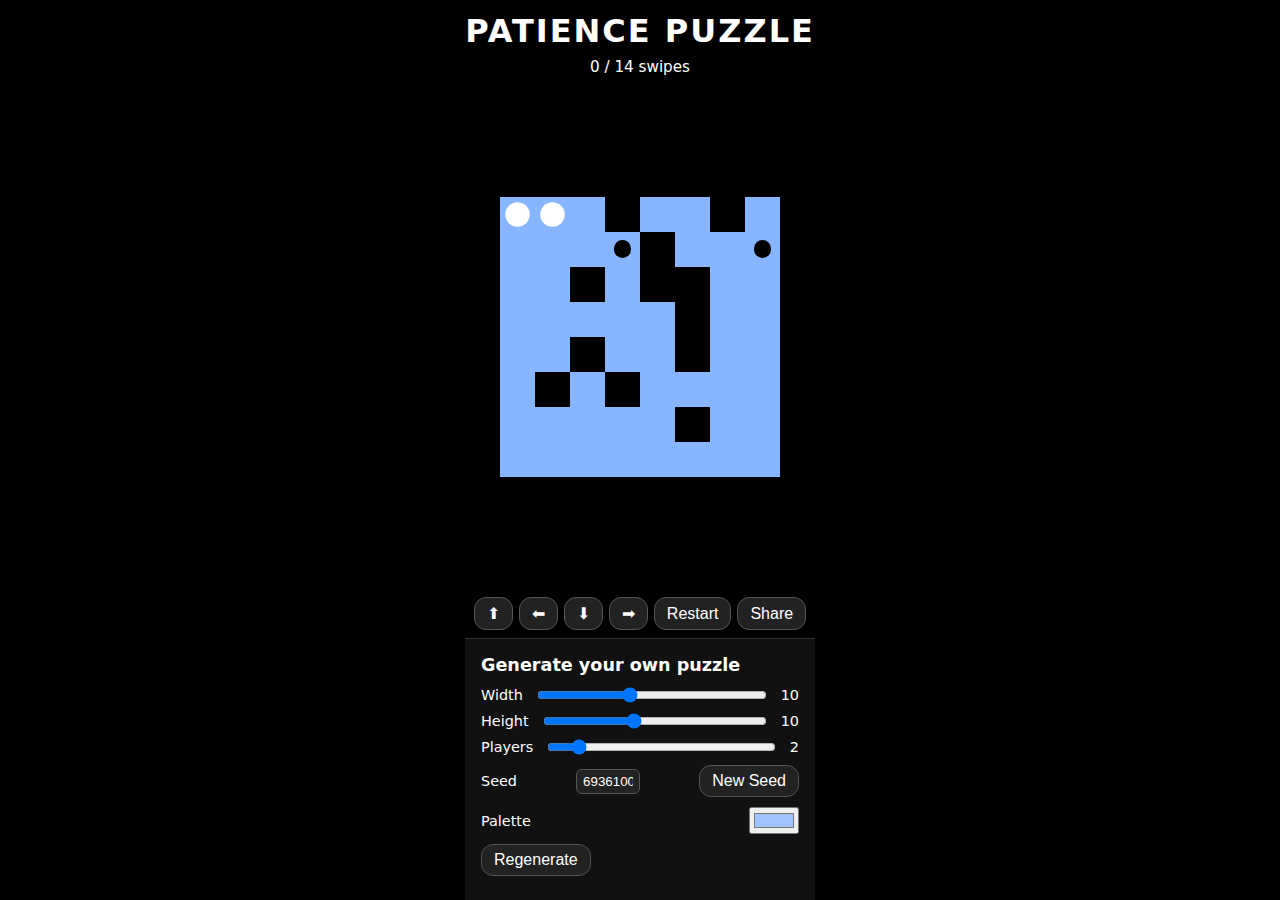
<file: patience_puzzle.html>
<!DOCTYPE html>
<html lang="en">
<head>
  <meta charset="utf-8" />
  <title>Patience Puzzle</title>
  <meta name="viewport" content="width=device-width,initial-scale=1,maximum-scale=1,user-scalable=no" />
  <!-- Open‑Graph defaults (static fallback) -->
  <meta property="og:title" content="Patience Puzzle" />
  <meta property="og:description" content="Test your patience with these sliding logic puzzles. Can you finish in the minimum moves?" />
  <meta property="og:image" content="https://patiencecave.com/assets/patience_puzzle_og.webp" />
  <meta name="twitter:card" content="summary" />
  <meta name="twitter:title" content="Patience Puzzle">
  <meta name="twitter:description" content="Test your patience with these sliding logic puzzles. Can you finish in the minimum moves?">
  <meta name="twitter:image" content="https://patiencecave.com/assets/patience_puzzle_og.webp">
  <style>
    :root{
      --floor:#87b5ff; /* soft blue default */
      --wall:#000;
      --ball:#fff;
    }
    *{box-sizing:border-box;}
    html,body{margin:0;height:100%;background:#000;color:#fff;font-family:system-ui,Arial,sans-serif;overflow:hidden;display:flex;flex-direction:column;align-items:center;justify-content:flex-start;}
    h1{margin:12px 0 8px;font-size:2rem;letter-spacing:2px;text-transform:uppercase;}
    #stats{margin-bottom:8px;font-size:0.95rem;}
    #game-container{position:relative;flex:1;width:100%;max-width:640px;max-height:640px;display:flex;align-items:center;justify-content:center;}
    canvas{touch-action:none;max-width:100%;max-height:100%;background:#000;display:block;}
    /* On‑screen controls */
    #controls{display:flex;flex-wrap:wrap;gap:6px;justify-content:center;margin:8px 0;}
    .btn{background:#222;border:1px solid #555;border-radius:12px;padding:6px 12px;font-size:1rem;color:#fff;cursor:pointer;user-select:none;transition:transform 0.1s;}
    .btn:active{transform:scale(0.93);}    
    /* Generator panel */
    #generator{padding:16px;width:100%;max-width:640px;background:#111;border-top:1px solid #333;overflow:auto;}
    #generator h2{margin:0 0 12px;font-size:1.1rem;}
    label{display:flex;align-items:center;justify-content:space-between;margin-bottom:10px;font-size:0.9rem;width:100%;gap:6px;}
    input[type="range"]{flex:1;margin:0 8px;}
    input[type="number"],input[type="text"]{width:64px;background:#222;color:#fff;border:1px solid #555;border-radius:6px;padding:4px 6px;}
    #error{color:#ff5c5c;font-size:0.9rem;text-align:center;margin-top:8px;}
    /* Goal orb (CSS overlay) */
    .orb{position:absolute;border-radius:50%;pointer-events:none;animation:pulse 1s ease-in-out infinite;}
    .orb::before{content:"";position:absolute;inset:25%;border-radius:50%;background:#000;}
    @keyframes pulse{0%{transform:scale(0);opacity:0.7;}100%{transform:scale(1.4);opacity:0;}}
  </style>
</head>
<body>
  <h1>Patience Puzzle</h1>
  <div id="stats">0 / 0 swipes</div>
  <div id="game-container"><canvas id="board"></canvas></div>
  <div id="controls">
    <button class="btn" id="btnUp">⬆︎</button>
    <button class="btn" id="btnLeft">⬅︎</button>
    <button class="btn" id="btnDown">⬇︎</button>
    <button class="btn" id="btnRight">➡︎</button>
    <button class="btn" id="btnRestart">Restart</button>
    <button class="btn" id="btnShare">Share</button>
  </div>
  <div id="generator">
    <h2>Generate your own puzzle</h2>
    <label>Width <input type="range" id="width" min="2" max="22" value="10"><span id="wVal">10</span></label>
    <label>Height <input type="range" id="height" min="2" max="22" value="10"><span id="hVal">10</span></label>
    <label>Players <input type="range" id="players" min="1" max="10" value="2"><span id="pVal">2</span></label>
    <label>Seed <input type="text" id="seed" placeholder="auto" spellcheck="false"><button class="btn" id="btnSeed">New Seed</button></label>
    <label>Palette <input type="color" id="palette" value="#a0c4ff"></label>
    <button class="btn" id="btnGenerate">Regenerate</button>
    <div id="error"></div>
  </div>

<script>
/*************************************************
 *  Hardest Sliding Balls Puzzle Generator (Browser build)
 *  Original: ChatGPT 2025‑04‑16
 *************************************************/
'use strict';
const DIRS={U:[-1,0],D:[1,0],L:[0,-1],R:[0,1]},OPPOSITE={U:'D',D:'U',L:'R',R:'L'},DIR_LIST=Object.keys(DIRS);
function mulberry32(seed){return function(){let t=(seed+=0x6D2B79F5)>>>0;t=Math.imul(t^(t>>>15),t|1);t^=t+Math.imul(t^(t>>>7),t|61);return((t^(t>>>14))>>>0)/4294967296;};}
function randomBoard(w,h,p,seed=0xDEADBEEF,keepBorder=true){const rnd=mulberry32(seed>>>0),rows=[];for(let r=0;r<h;++r){let line='';for(let c=0;c<w;++c){if(keepBorder&&(r===0||r===h-1||c===0||c===w-1)){line+='#';}else{line+=rnd()<p?'#':'.';}}rows.push(line);}return rows;}
function rayTable(board){const h=board.length,w=board[0].length,ray=new Map();for(let r=0;r<h;++r)for(let c=0;c<w;++c){if(board[r][c]==='#')continue;for(const d of DIR_LIST){const [dr,dc]=DIRS[d];let nr=r,nc=c;while(nr+dr>=0&&nr+dr<h&&nc+dc>=0&&nc+dc<w&&board[nr+dr][nc+dc]!=='#'){nr+=dr;nc+=dc;}ray.set(`${r},${c},${d}`,[nr,nc]);}}return ray;}
const joinVec=v=>`${v[0]},${v[1]}`,cmpVec=(a,b)=>(a[0]-b[0])||(a[1]-b[1]),encState=vecs=>vecs.map(joinVec).join('|'),decState=s=>(s?s.split('|').map(x=>x.split(',').map(Number)):[]);


function applyMove(state,dir,ray){
  const [dr,dc]=DIRS[dir],balls=decState(state),order=balls.slice().sort((a,b)=>((b[0]*dr+b[1]*dc)-(a[0]*dr+a[1]*dc))),occ=new Set(balls.map(joinVec)),moved=[];
  for(const v of order){
    const [wr,wc]=ray.get(`${v[0]},${v[1]},${dir}`);
    let nr=wr,nc=wc;
    while(occ.has(joinVec([nr,nc]))&&(nr!==v[0]||nc!==v[1])){nr-=dr;nc-=dc;}
    moved.push([nr,nc]);
    occ.delete(joinVec(v));
    occ.add(joinVec([nr,nc]));
  }
  moved.sort(cmpVec);
  return encState(moved);
} 

function bfsBackward(board,k,target,ray){const dist=new Map([[target,0]]),q=[target];while(q.length){const s=q.shift(),d0=dist.get(s);for(const dir of DIR_LIST){const pred=applyMove(s,OPPOSITE[dir],ray);if(!dist.has(pred)){dist.set(pred,d0+1);q.push(pred);}}}return dist;}
function diameter(board,k,noDeadEnds=true){const ray=rayTable(board),floors=[];for(let r=0;r<board.length;++r)for(let c=0;c<board[0].length;++c)if(board[r][c]==='.')floors.push([r,c]);const s0=encState(floors.slice(0,k).sort(cmpVec));const d1=bfsForward(s0,ray),s1=[...d1.entries()].reduce((a,b)=>b[1]>a[1]?b:a)[0];const d2=bfsForward(s1,ray),s2=[...d2.entries()].reduce((a,b)=>b[1]>a[1]?b:a);if(noDeadEnds&&s2[1]===0)throw new Error('Graph disconnected');return[s1,s2[0],s2[1]];function bfsForward(start,ray){const dist=new Map([[start,0]]),q=[start];while(q.length){const s=q.shift(),d0=dist.get(s);for(const dir of DIR_LIST){const ns=applyMove(s,dir,ray);if(!dist.has(ns)){dist.set(ns,d0+1);q.push(ns);}}}return dist;}}
function generate(W,H,P,SEED,K){let attempt=0;while(attempt<100){const board=randomBoard(W,H,P,SEED+attempt);try{const ray=rayTable(board);const floors=[];for(let r=0;r<board.length;++r)for(let c=0;c<board[0].length;++c)if(board[r][c]==='.')floors.push([r,c]);if(floors.length<K)throw new Error('Not enough floor');const start=encState(floors.slice(0,K).sort(cmpVec));const dist=bfsBackward(board,K,start,ray);const goalEntries=[...dist.entries()].sort((a,b)=>b[1]-a[1]);const goal=goalEntries[0][0],minSwipes=dist.get(goal);return{board,start,goal,minSwipes};}catch(_){attempt++;}}
return null;}
/*************************************************
 *  UI + Gameplay                               *
 *************************************************/
(function(){
  const qs=id=>document.getElementById(id);
  const canvas=qs('board');
  const ctx=canvas.getContext('2d');
  const container=qs('game-container');
  let cellSize=32; // will adjust
  let game={};
  /* PARAMS */
  
  function defaultParams() {
    return {
      w: +qs('width').value || 10,
      h: +qs('height').value || 10,
      k: +qs('players').value || 2,
      seed: qs('seed').value ? parseInt(qs('seed').value, 10) : Math.floor(Math.random() * 1e9),
      p: 0.25
    };
  }
 // 74871372

  /** Generate or regenerate puzzle */
  // function makePuzzle(params){
  //   const puzzle=generate(params.w,params.h,params.p,params.seed,params.k);
  //   if(!puzzle){
  //     showError('Invalid board. Adjust parameters or choose a new seed.');
  //     return false;
  //   }
  //   game={...params,...puzzle,balls: decState(puzzle.start) ,swipes:0};
  //   qs('error').textContent='';
  //   fitCanvas();
  //   drawBoard();
  //   updateStats();
  //   placeOrbs();
  //   return true;
  // }

  function makePuzzle(params){
    let puzzle = null;
    let tries = 0;

    // keep re‐generating until either:
    //  • we’ve tried 100 times (generate will bail anyway), or
    //  • the board is small (≤5×5), or
    //  • the board is ≥6×6 but minSwipes ≥ 10
    do {
      if (tries > 0) {
        params.seed *= 2;
        params.seed += 1;
      }
      puzzle = generate(params.w, params.h, params.p, params.seed, params.k);
      if (!puzzle) {
        showError('Invalid board. Adjust parameters or choose a new seed.');
        return false;
      }
      console.log('FOO', puzzle.minSwipes)
      tries++;
    } while (
      params.w > 5 &&
      params.h > 5 &&
      (puzzle.minSwipes == undefined || puzzle.minSwipes < 10) &&
      tries < 100
    );

    // now commit the final puzzle:
    game = {
      ...params,
      ...puzzle,
      balls: decState(puzzle.start),
      swipes: 0
    };

    qs('seed').value = game.seed;
    qs('error').textContent = '';


    //const desc = `Share and solve sliding-balls logic puzzle. Can you finish this ${params.w}X${params.h} puzzle in ${puzzle.minSwipes} moves?`;
    //const meta = document.querySelector('meta[property="og:description"]');
    //if (meta) meta.setAttribute('content', desc);

    fitCanvas();
    drawBoard();
    updateStats();
    placeOrbs();
    return true;
  }



  function showError(msg){qs('error').textContent=msg;ctx.clearRect(0,0,canvas.width,canvas.height);container.querySelectorAll('.orb').forEach(o=>o.remove());}
  /* Responsive canvas */
  function fitCanvas() {
    const width = container.clientWidth;
    const height = container.clientHeight;
    console.log(width, height)
    if (width === 0 || height === 0) return; // 👈 prevent blank canvas

    const size = Math.min(width, height);
    cellSize = Math.floor(size / Math.max(game.w, game.h));
    canvas.width = cellSize * game.w;
    canvas.height = cellSize * game.h;
  }

  window.addEventListener('resize', () => {
    setTimeout(() => {
      if (game.board) {
        fitCanvas();
        drawBoard();
        placeOrbs();
      }
    }, 50);
  });


  /* Drawing */
  
  function drawBoard() {
    drawBackground();
    drawBalls();
  }

  function drawBackground() {
    const styles = getComputedStyle(document.documentElement);
    const wallColor  = styles.getPropertyValue('--wall').trim();
    const floorColor = styles.getPropertyValue('--floor').trim();

    // walls
    ctx.fillStyle = wallColor;
    ctx.fillRect(0, 0, canvas.width, canvas.height);

    // floor
    ctx.fillStyle = floorColor;
    for (let r = 0; r < game.h; r++) {
      for (let c = 0; c < game.w; c++) {
        if (game.board[r][c] === '.') {
          ctx.fillRect(c*cellSize, r*cellSize, cellSize, cellSize);
        }
      }
    }
  }

  function drawBalls() {
    if (!game.balls || !Array.isArray(game.balls)) return;

    const ballColor = getComputedStyle(document.documentElement)
      .getPropertyValue('--ball')
      .trim();

    ctx.fillStyle = ballColor;
    for (const [r, c] of game.balls) {
      ctx.beginPath();
      ctx.arc(
        c * cellSize + cellSize / 2,
        r * cellSize + cellSize / 2,
        cellSize * 0.35,
        0,
        Math.PI * 2
      );
      ctx.fill();
    }
  }

  
  function placeOrbs() {
    // remove old orbs
    container.querySelectorAll('.orb').forEach(o => o.remove());

    const goal = decState(game.goal);
    if (!goal) return;

    // figure out where the canvas sits inside the container
    const canvasRect    = canvas.getBoundingClientRect();
    const containerRect = container.getBoundingClientRect();
    const offsetX = canvasRect.left - containerRect.left;
    const offsetY = canvasRect.top  - containerRect.top;

    for (const [r,c] of goal) {
      const div = document.createElement('div');
      div.className = 'orb';
      div.style.width  = div.style.height = cellSize + 'px';
      // now include the canvas’s offset
      div.style.left = offsetX + c*cellSize + 'px';
      div.style.top  = offsetY + r*cellSize + 'px';
      container.appendChild(div);
    }
  }




  /* Movement */
  let animating=false;
  


function applyMovePositions(balls, dir, ray) {
  const [dr, dc] = DIRS[dir];
  // build an index array [0,1,2,...]
  const idx = balls.map((_, i) => i);
  // sort indices by “how far along the ray they sit” so that we push from front‑to‑back
  idx.sort((i, j) => {
    const a = balls[i][0] * dr + balls[i][1] * dc;
    const b = balls[j][0] * dr + balls[j][1] * dc;
    return b - a;
  });

  // occupancy set, stored as strings "r,c"
  const occ = new Set(balls.map(([r,c]) => `${r},${c}`));
  // allocate new array
  const moved = Array(balls.length);

  for (let k = 0; k < idx.length; k++) {
    const i = idx[k];
    const [r, c] = balls[i];
    // look up the furthest reachable floor cell for this ball
    let [wr, wc] = ray.get(`${r},${c},${dir}`);
    let nr = wr, nc = wc;
    // if it’s occupied, step backwards until free
    while ( occ.has(`${nr},${nc}`) && (nr!==r || nc!==c) ) {
      nr -= dr;
      nc -= dc;
    }
    // record the result in the *same* slot i
    moved[i] = [nr, nc];
    // update occupancy
    occ.delete(`${r},${c}`);
    occ.add(`${nr},${nc}`);
  }

  return moved;
}



  
// then, in your attemptMove, swap out the state‑based applyMove:
function attemptMove(dir) {
  if (animating) return;
  const ray = rayTable(game.board);
  const newBalls = applyMovePositions(game.balls, dir, ray);
  // if nothing changed, do nothing
  let moved = false;
  for (let i=0; i<newBalls.length; i++) {
    if (newBalls[i][0] !== game.balls[i][0] ||
        newBalls[i][1] !== game.balls[i][1]) {
      moved = true;
      break;
    }
  }
  if (!moved) return;

  animateMove(newBalls, () => {
    game.balls = newBalls;
    game.swipes++;
    updateStats();
    checkWin();
  });
}


  function animateMove(targets,cb){
    animating=true;
    const start=performance.now(),duration=200,from=game.balls.map(v=>v.slice());
    function frame(now){
      let t=Math.min(1,(now-start)/duration);
      t=t<0.5?2*t*t: -1+(4-2*t)*t;
      drawBackground();
      
      // now draw *only* the interpolated balls
     const ballColor = getComputedStyle(document.documentElement)
                         .getPropertyValue('--ball').trim();
     ctx.fillStyle = ballColor;
     for (let i = 0; i < from.length; i++) {
       const [sr, sc] = from[i], [tr, tc] = targets[i];
       const cr = sr + (tr - sr)*t,
             cc = sc + (tc - sc)*t;
       ctx.beginPath();
       ctx.arc(cc*cellSize + cellSize/2,
               cr*cellSize + cellSize/2,
               cellSize*0.35, 0, Math.PI*2);
       ctx.fill();
     }

     if (t < 1) {
       requestAnimationFrame(frame);
     } else {
       animating = false;
       cb && cb();
       drawBoard();    // final commit: walls + floor + balls
     }
   }

   requestAnimationFrame(frame);
 }

  function checkWin(){const goalStr=game.goal;const cur=encState(game.balls);if(cur===goalStr){setTimeout(()=>alert(`Solved in ${game.swipes} moves! Minimum is ${game.minSwipes}.`),50);}}
  /* Stats */
  function updateStats(){qs('stats').textContent=`${game.swipes} / ${game.minSwipes} swipes`;}
  
  /* Inputs */
  document.addEventListener('keydown', e => {
    switch (e.key) {
      case 'ArrowUp':    case 'w':  case 'W':
        e.preventDefault();
        attemptMove('U');
        break;
      case 'ArrowDown':  case 's':  case 'S':
        e.preventDefault();
        attemptMove('D');
        break;
      case 'ArrowLeft':  case 'a':  case 'A':
        e.preventDefault();
        attemptMove('L');
        break;
      case 'ArrowRight': case 'd':  case 'D':
        e.preventDefault();
        attemptMove('R');
        break;
    }
  });


  qs('btnUp').onclick=()=>attemptMove('U');qs('btnDown').onclick=()=>attemptMove('D');qs('btnLeft').onclick=()=>attemptMove('L');qs('btnRight').onclick=()=>attemptMove('R');
  /* Touch swipe */
  let touchStartX=0,touchStartY=0;
  canvas.addEventListener('touchstart',e=>{if(e.touches.length===1){touchStartX=e.touches[0].clientX;touchStartY=e.touches[0].clientY;}},{passive:true});
  canvas.addEventListener('touchend',e=>{const dx=e.changedTouches[0].clientX-touchStartX,dy=e.changedTouches[0].clientY-touchStartY;if(Math.abs(dx)>Math.abs(dy)){if(dx>30)attemptMove('R');else if(dx<-30)attemptMove('L');}else{if(dy>30)attemptMove('D');else if(dy<-30)attemptMove('U');}},{passive:true});
  /* Restart */
  qs('btnRestart').onclick=()=>{game.balls=decState(game.start);game.swipes=0;drawBoard();updateStats();};
  /* Generator UI sync */
  ['width','height','players'].forEach(id=>qs(id).addEventListener('input',e=>{qs(id==='width'?'wVal':id==='height'?'hVal':'pVal').textContent=e.target.value;}));
  qs('btnSeed').onclick=()=>{qs('seed').value=Math.floor(Math.random()*1e9);};
  /* Palette */
  qs('palette').addEventListener('input',e=>{document.documentElement.style.setProperty('--floor',e.target.value);drawBoard();});
  /* Regenerate */
  qs('btnGenerate').onclick=()=>{const params=defaultParams();makePuzzle(params);updateStats();};
  /* Share */
  qs('btnShare').onclick=()=>{const url=new URL(window.location.href);url.searchParams.set('w',game.w);url.searchParams.set('h',game.h);url.searchParams.set('k',game.k);url.searchParams.set('seed',game.seed);url.searchParams.set('palette',qs('palette').value.substring(1));navigator.clipboard.writeText(url.toString()).then(()=>alert('Link copied! Share away.'));};
  /* URL Parameters */
  function loadFromURL(){const url=new URL(window.location.href);if(url.searchParams.has('w')){qs('width').value=url.searchParams.get('w');qs('wVal').textContent=url.searchParams.get('w');}if(url.searchParams.has('h')){qs('height').value=url.searchParams.get('h');qs('hVal').textContent=url.searchParams.get('h');}if(url.searchParams.has('k')){qs('players').value=url.searchParams.get('k');qs('pVal').textContent=url.searchParams.get('k');}if(url.searchParams.has('seed')){qs('seed').value=url.searchParams.get('seed');}if(url.searchParams.has('palette')){const col='#'+url.searchParams.get('palette');qs('palette').value=col;document.documentElement.style.setProperty('--floor',col);} }
  loadFromURL();
  makePuzzle(defaultParams());
})();
</script>
</body>
</html>
</file>
